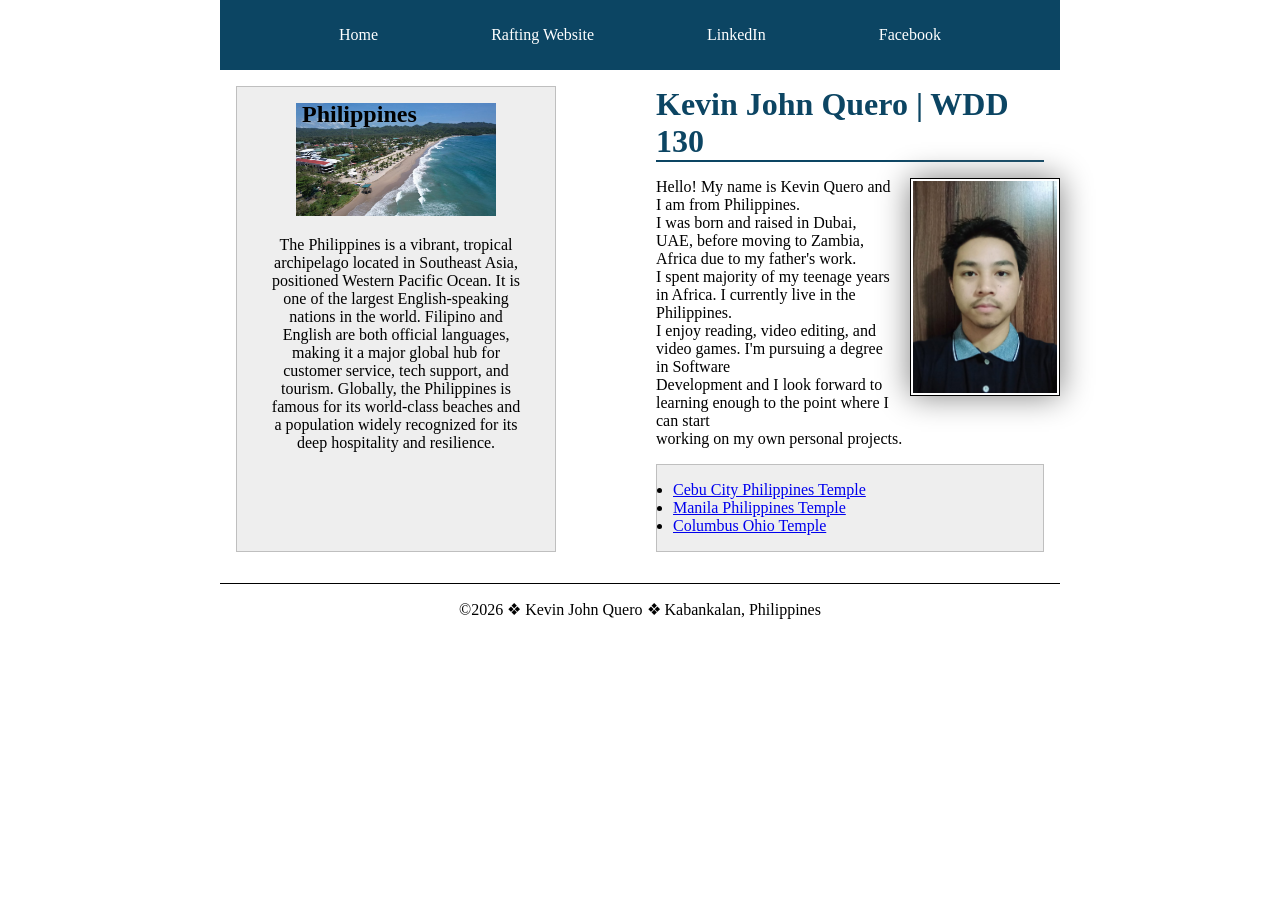
<file: index.html>
<!DOCTYPE html>
<html lang="en-US">

<head>
    <meta charset="utf-8">
    <meta name="viewport" content="width=device-width, initial-scale=1.0">
    <meta name="description"
      content="This is Kevin Quero's Homepage for the BYU-Idaho course WDD130 - Web Fundamentals.">
    <meta name="author" content="Kevin Quero">
    <title>Kevin John Quero | WDD 130</title>
    <link rel="stylesheet" href="styles/styles.css">
</head>

<body>
    <header>
        <nav>
            <a href="#">Home</a>
            <a href="wwr/">Rafting Website</a>
            <a href="https://linkedin.com">LinkedIn</a>
            <a href="https://facebook.com">Facebook</a>
        </nav>
    </header>
    <div class="grid">
        <main>
            <h1>Kevin John Quero | WDD 130</h1>
            <img src="images/profile.jpg" alt="Hello, my name is Kevin Quero" width="200">
            <p>Hello! My name is Kevin Quero and I am from Philippines. <br>I was born and raised in
                Dubai,
                UAE, before moving to Zambia, Africa due to my father's work. <br>I spent majority
                of my
                teenage years in Africa. I currently live in the Philippines. <br>I enjoy reading,
                video
                editing, and video games. I'm pursuing a degree in Software <br>Development and I
                look
                forward to learning enough to the point where I can start <br>working on my own
                personal
                projects.
            </p>
            <ul class="box">
                <li><a href="https://www.churchofjesuschrist.org/temples/details/cebu-city-philippines-temple?lang=eng"
                      target="_blank">Cebu City Philippines Temple</a>
                </li>
                <li><a href="https://www.churchofjesuschrist.org/temples/details/manila-philippines-temple?lang=eng"
                      target="_blank">Manila Philippines Temple</a>
                </li>
                <li><a href="https://www.churchofjesuschrist.org/temples/details/columbus-ohio-temple?lang=eng"
                      target="_blank">Columbus Ohio Temple</a>
                </li>
            </ul>
        </main>
        <aside class="box">
            <h2>Philippines</h2>
            <img src="images/philippines.jpg" alt="Philippines Beach">
            <p>
                The Philippines is a vibrant, tropical archipelago located in Southeast Asia,
                positioned Western Pacific Ocean. It is one of the largest English-speaking
                nations in the world. Filipino and English are both official languages, making
                it a major global hub for customer service, tech support, and tourism.
                Globally, the Philippines is famous for its world-class beaches and a population
                widely recognized for its deep hospitality and resilience.
            </p>
        </aside>
    </div>
    <footer>
        <p>©2026 ❖ Kevin John Quero ❖ Kabankalan, Philippines</p>
    </footer>
</body>

</html>
</file>
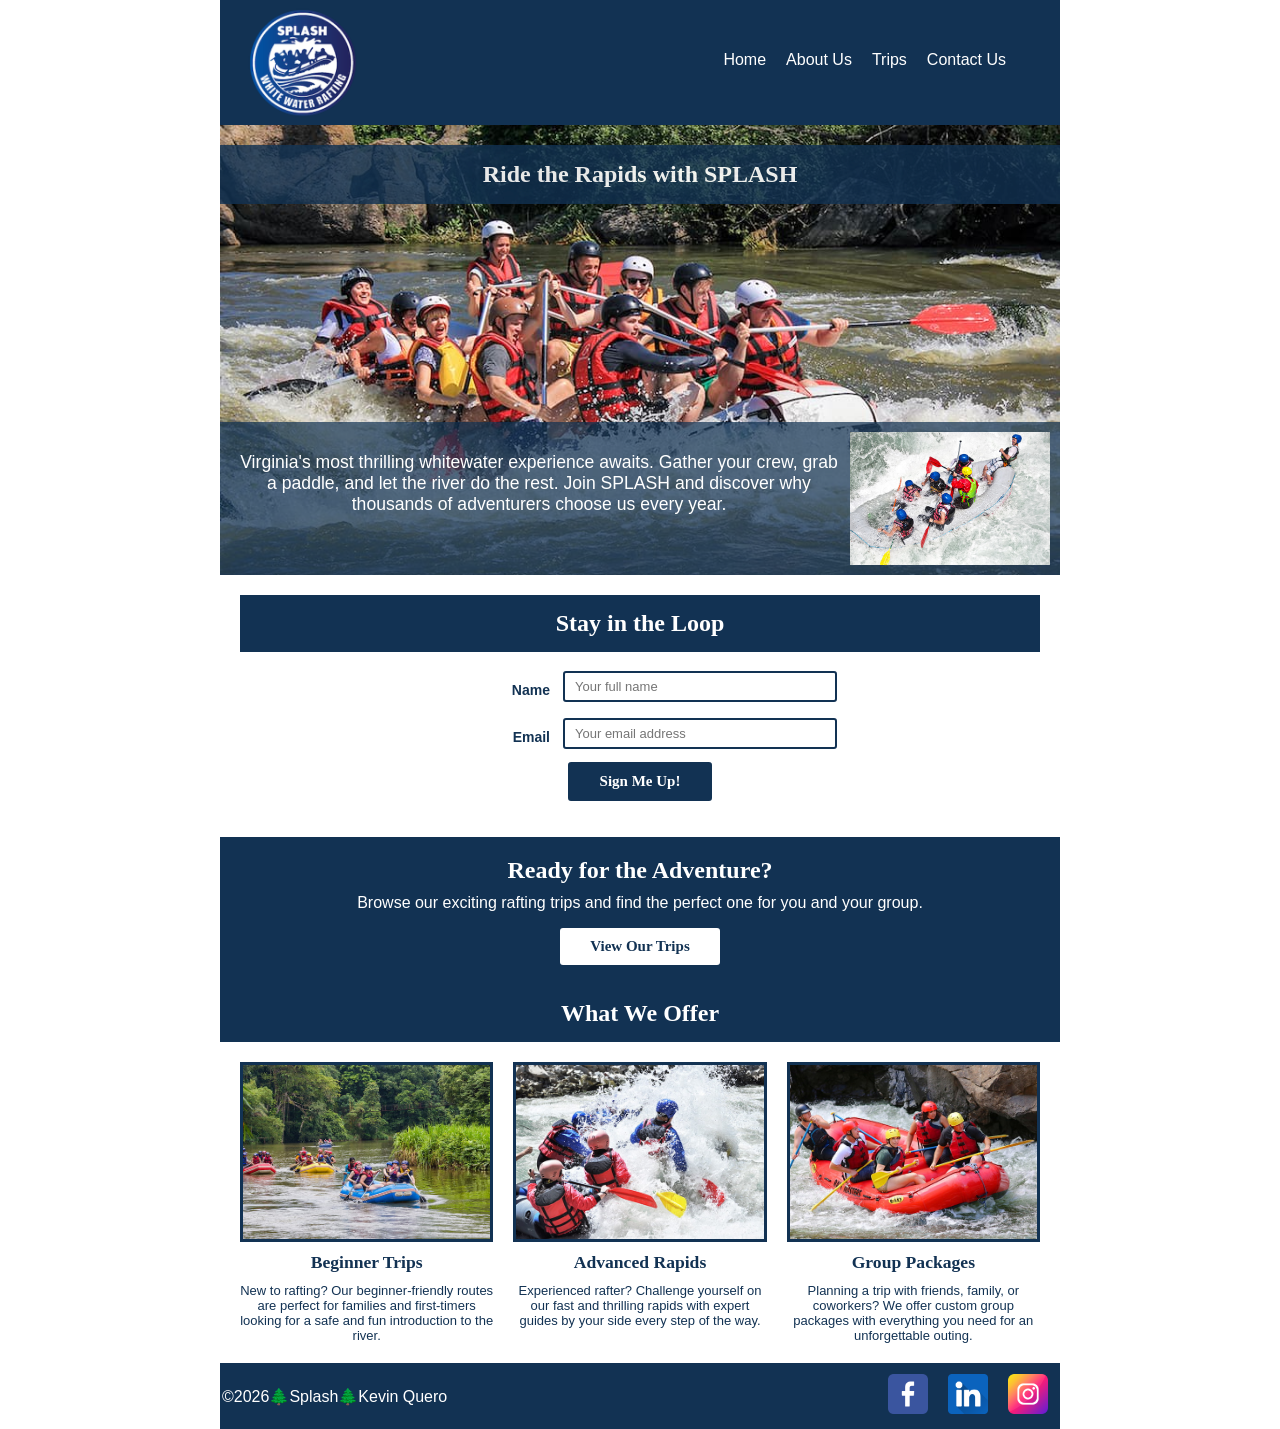
<file: wwr/index.html>
<!DOCTYPE html>
<html lang="en-US">

<head>
    <meta charset="UTF-8">
    <meta name="viewport" content="width=device-width, initial-scale=1.0">
    <meta name="author" content="Kevin Quero">
    <meta name="description"
      content="SPLASH Whitewater Rafting - Experience the thrill of whitewater rafting in Virginia.">
    <link rel="stylesheet" href="styles/rafting.css">
    <title>SPLASH Whitewater Rafting Homepage</title>
</head>

<body>
    <header>
        <img src="images/splash-logo.png" alt="WWR Company Logo">
        <nav>
            <ul>
                <li><a href="index.html">Home</a></li>
                <li><a href="about.html">About Us</a></li>
                <li><a href="trips.html">Trips</a></li>
                <li><a href="contact.html">Contact Us</a></li>
            </ul>
        </nav>
    </header>

    <main>

        <!-- Hero Section -->
        <section class="hero">
            <img src="images/homepage-hero.jpg" alt="Whitewater rafting adventure">
            <h1>Ride the Rapids with SPLASH</h1>
            <article>
                <img src="images/half-day.jpg" alt="Rafters enjoying the river">
                <p>
                    Virginia's most thrilling whitewater experience awaits. Gather your crew, grab a
                    paddle, and let the
                    river do the rest. Join SPLASH and discover why thousands of adventurers choose
                    us every year.
                </p>
            </article>
        </section>

        <!-- Newsletter Section -->
        <section class="newsletter-section">
            <h2>Stay in the Loop</h2>
            <form class="newsletter-form">
                <div class="form-row">
                    <label for="signup-name">Name</label>
                    <input type="text" id="signup-name" name="name" placeholder="Your full name" />
                </div>
                <div class="form-row">
                    <label for="signup-email">Email</label>
                    <input type="email" id="signup-email" name="email"
                      placeholder="Your email address" />
                </div>
                <div class="submit-row">
                    <button type="submit" class="submit-button">Sign Me Up!</button>
                </div>
            </form>
        </section>

        <!-- Call to Action -->
        <section class="cta-section">
            <h2>Ready for the Adventure?</h2>
            <p>Browse our exciting rafting trips and find the perfect one for you and your group.
            </p>
            <a href="trips.html" class="cta-button">View Our Trips</a>
        </section>

        <!-- Grid Content Section -->
        <section class="offerings-section">
            <h2>What We Offer</h2>
            <div class="offerings-grid">
                <div class="offering-item">
                    <img src="images/scenic-float.jpg" alt="Beginner rafting trip">
                    <h3>Beginner Trips</h3>
                    <p>
                        New to rafting? Our beginner-friendly routes are perfect for families and
                        first-timers looking for a safe and fun introduction to the river.
                    </p>
                </div>

                <div class="offering-item">
                    <img src="images/expert-rapids.jpg" alt="Advanced rafting trip">
                    <h3>Advanced Rapids</h3>
                    <p>
                        Experienced rafter? Challenge yourself on our fast and thrilling rapids with
                        expert guides by your side every step of the way.
                    </p>
                </div>

                <div class="offering-item">
                    <img src="images/family-fun.jpg" alt="Group rafting trip">
                    <h3>Group Packages</h3>
                    <p>
                        Planning a trip with friends, family, or coworkers? We offer custom group
                        packages with everything you need for an unforgettable outing.
                    </p>
                </div>
            </div>
        </section>

    </main>

    <footer>
        <p>©️2026🌲Splash🌲Kevin Quero</p>
        <nav class="socialmedia">
            <a href="https://facebook.com">
                <img src="images/facebook-logo.png" alt="Facebook Icon">
            </a>
            <a href="https://linkedin.com">
                <img src="images/linkedin-logo.png" alt="LinkedIn Icon">
            </a>
            <a href="https://instagram.com">
                <img src="images/instagram-logo.png" alt="Instagram Icon">
            </a>
        </nav>
    </footer>
</body>

</html>
</file>
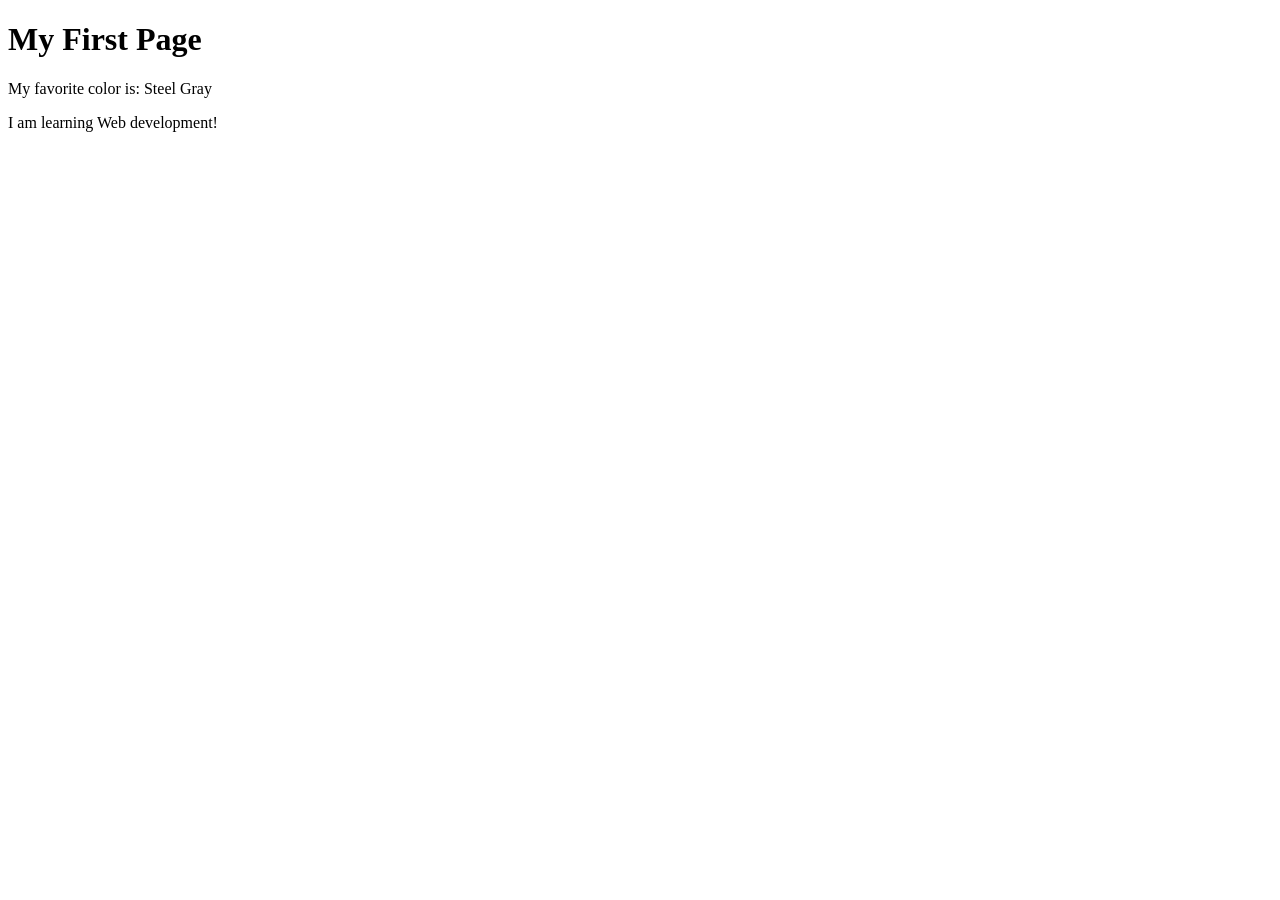
<file: week01/first-page.html>
<!DOCTYPE html>
<html lang="en">

<head>
    <meta charset="UTF-8">
    <meta name="viewport" content="width=device-width, initial-scale=1.0">
    <title>My First Page</title>
</head>

<body>
    <h1>My First Page</h1>
    <p>My favorite color is: Steel Gray</p>
    <p>I am learning Web development!</p>
</body>

</html>
</file>
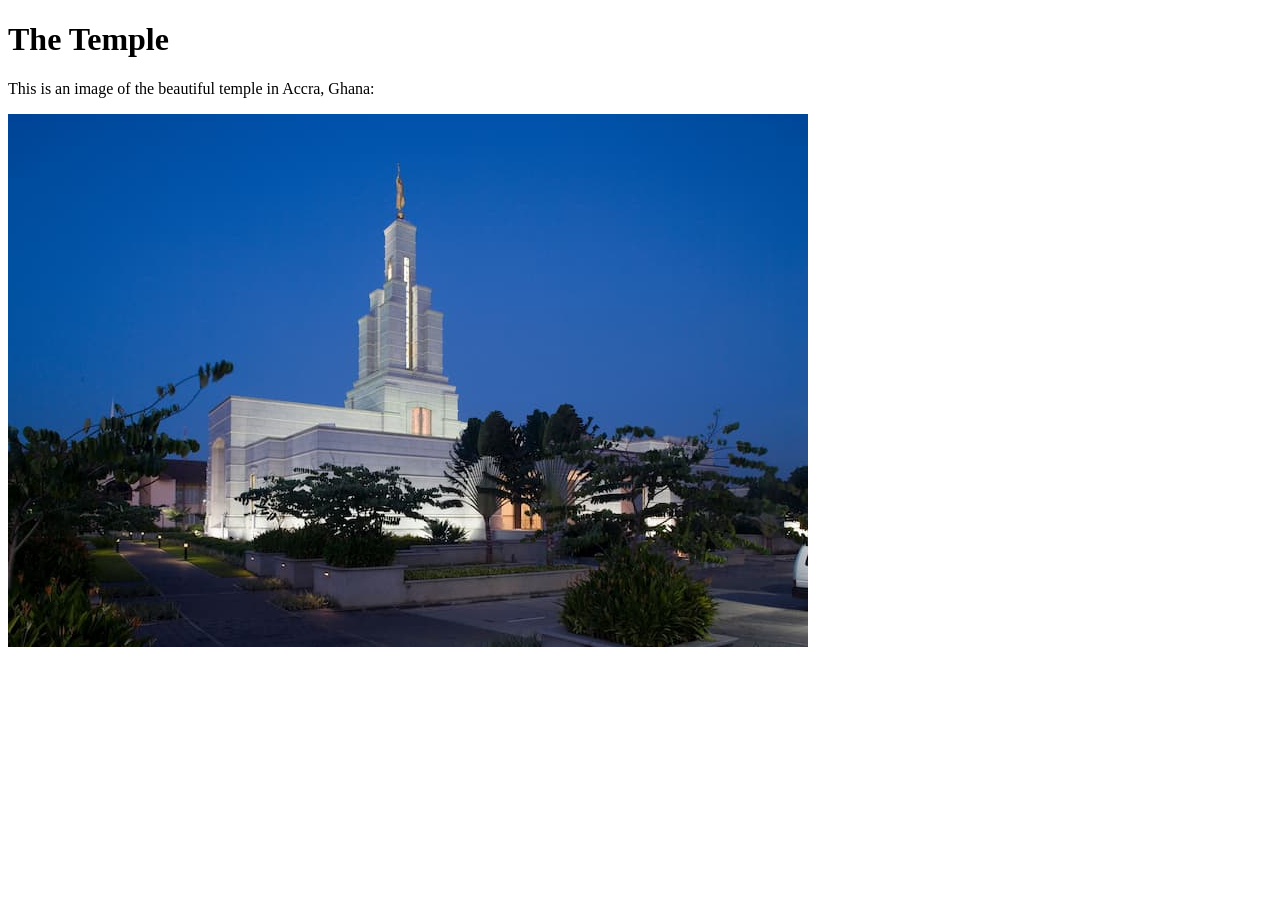
<file: week01/images-solution.html>
<!DOCTYPE html>
<html lang="en">
<head>
    <meta charset="UTF-8">
    <meta name="viewport" content="width=device-width, initial-scale=1.0">
    <title>Temple Image</title>
</head>
<body>
    <h1>The Temple</h1>
    <p>This is an image of the beautiful temple in Accra, Ghana:</p>
    <img src="images/temple-small.jpg" alt="The Accra Ghana Temple">
    
</body>
</html>
</file>
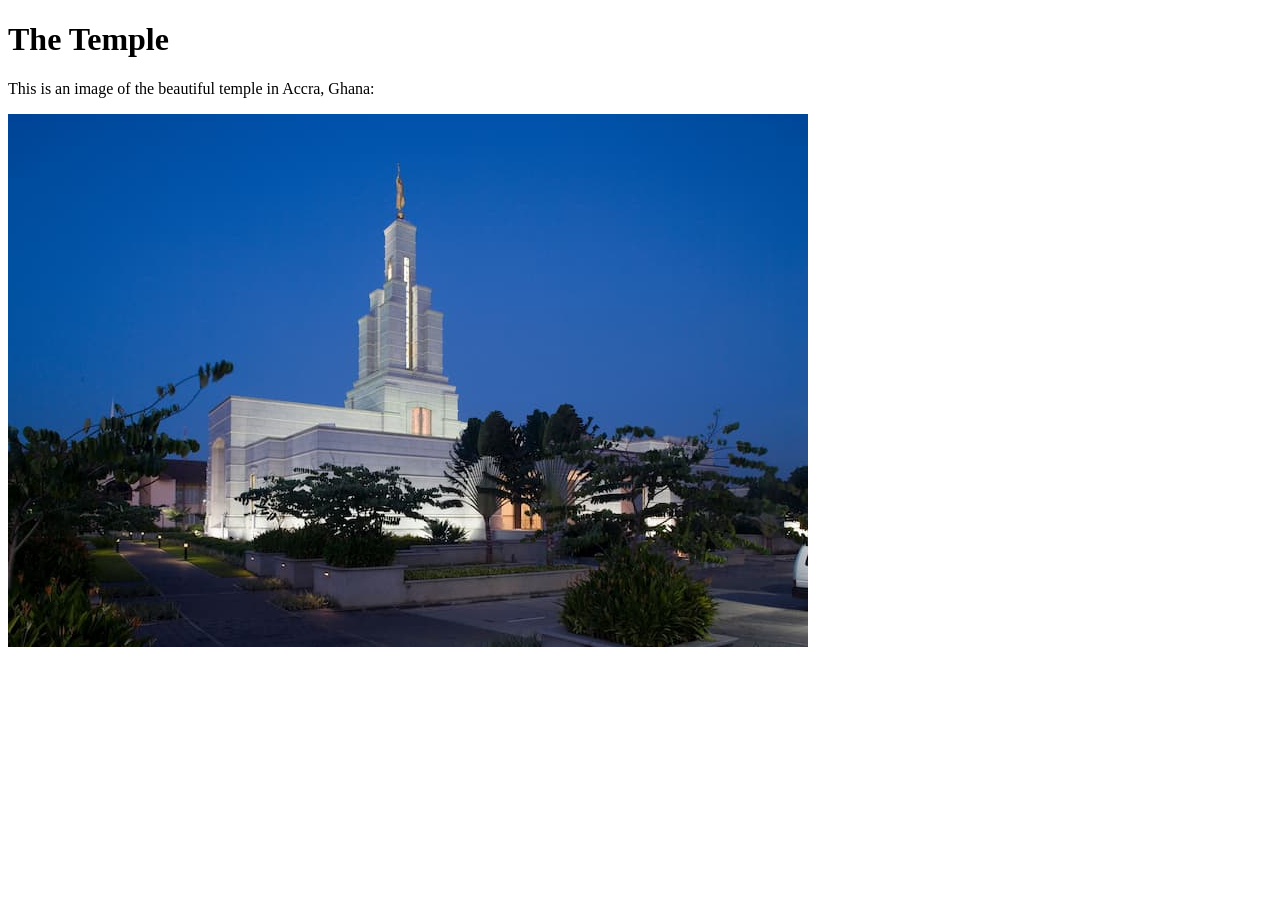
<file: week01/images.html>
<!DOCTYPE html>
<html lang="en">

<head>
    <meta charset="UTF-8">
    <meta name="viewport" content="width=device-width, initial-scale=1.0">
    <title>Temple Image</title>
</head>

<body>
    <h1>The Temple</h1>
    <p>This is an image of the beautiful temple in Accra, Ghana:</p>
    <img src="images/temple-small.jpg" alt="The Accra Ghana Temple">


</body>

</html>
</file>
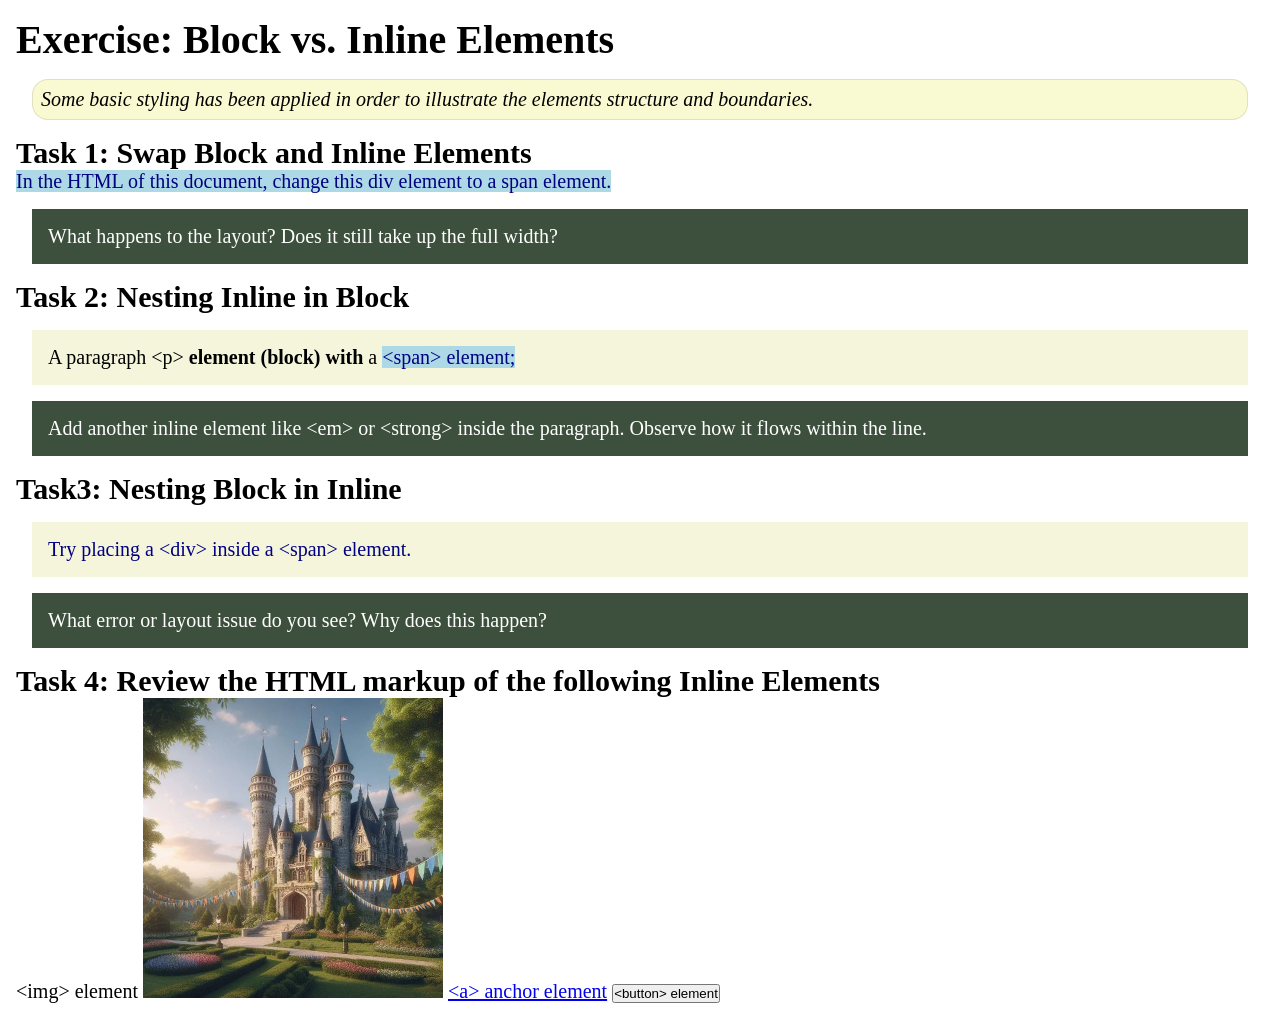
<file: week02/block-vs-inline.html>
<!DOCTYPE html>
<html lang="en">

<head>
    <meta charset="UTF-8">
    <meta name="viewport" content="width=device-width, initial-scale=1.0">
    <title>Exercise: Block vs. Inline Elements</title>
    <link rel="stylesheet" href="styles/block-vs-inline.css">
</head>

<body>
    <main>
        <h1>Exercise: Block vs. Inline Elements</h1>
        <p class="note">Some basic styling has been applied in order to illustrate the elements
            structure and
            boundaries.</p>

        <h2>Task 1: Swap Block and Inline Elements</h2>
        <span>In the HTML of this document, change this div element to a span element.</span>

        <p class="question">What happens to the layout? Does it still take up the full width?</p>

        <h2>Task 2: Nesting Inline in Block</h2>
        <p>A paragraph &lt;p&gt; <strong>element (block) with</strong> a <span>&lt;span&gt;
                element;</span></p>
        <p class="question">Add another inline element like &lt;em&gt; or &lt;strong&gt; inside the
            paragraph. Observe
            how it flows within the line.</p>

        <h2>Task3: Nesting Block in Inline</h2>
        <span>
            <div>Try placing a &lt;div&gt; inside a &lt;span&gt; element.</div>
        </span>
        <p class="question">What error or layout issue do you see? Why does this happen?</p>


        <h2>Task 4: Review the HTML markup of the following Inline Elements</h2>
        &lt;img&gt; element
        <img src="images/castle.webp" alt="placeholder image (images are inline)" width="300"
          height="300">
        <a href="https://churchofjesuschrist.org">&lt;a&gt; anchor element</a>
        <button type="button">&lt;button&gt; element</button>
    </main>
</body>

</html>
</file>
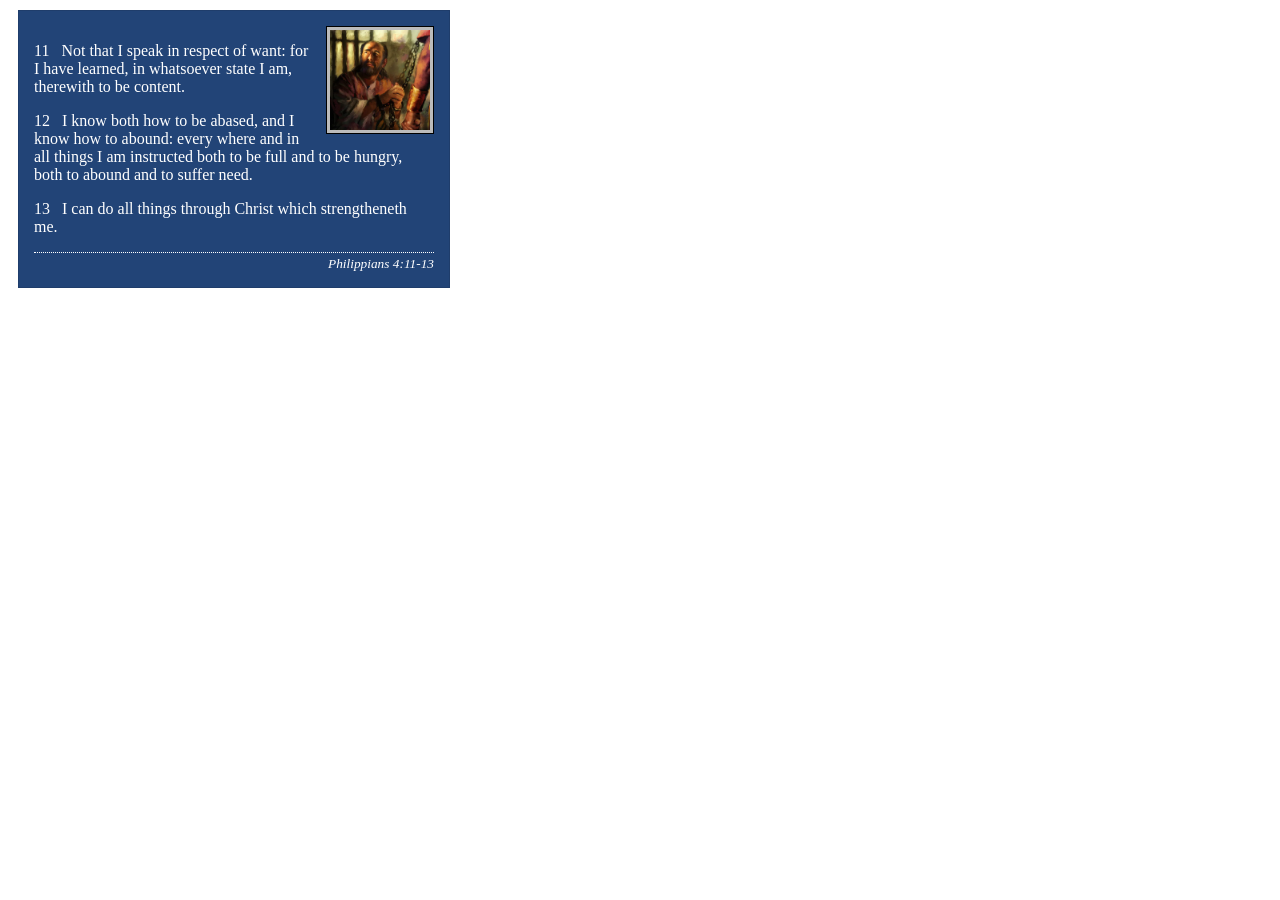
<file: week02/box-model-solution.html>
<!DOCTYPE html>
<html lang="en">
<head>
    <meta charset="UTF-8">
    <meta name="viewport" content="width=device-width, initial-scale=1.0">
    <title>Box Model Activity</title>
    <link rel="stylesheet" href="styles/box-model-solution.css">
</head>
<body>
    <main>
        <div class="callout">
            <img src="images/apostle-paul-imprisoned.webp" alt="Paul the Apostle - Imprisoned in Rome" width="200" height="200">
            <blockquote>
                <p>11 &nbsp; Not that I speak in respect of want: for I have learned, in whatsoever state I am, therewith to be content.</p>
                <p>12 &nbsp; I know both how to be abased, and I know how to abound: every where and in all things I am instructed both to be full and to be hungry, both to abound and to suffer need.</p>
                <p>13 &nbsp; I can do all things through Christ which strengtheneth me.</p>
            </blockquote>
            <cite>Philippians 4:11-13</cite>
        </div>
    </main>
</body>
</html>
</file>
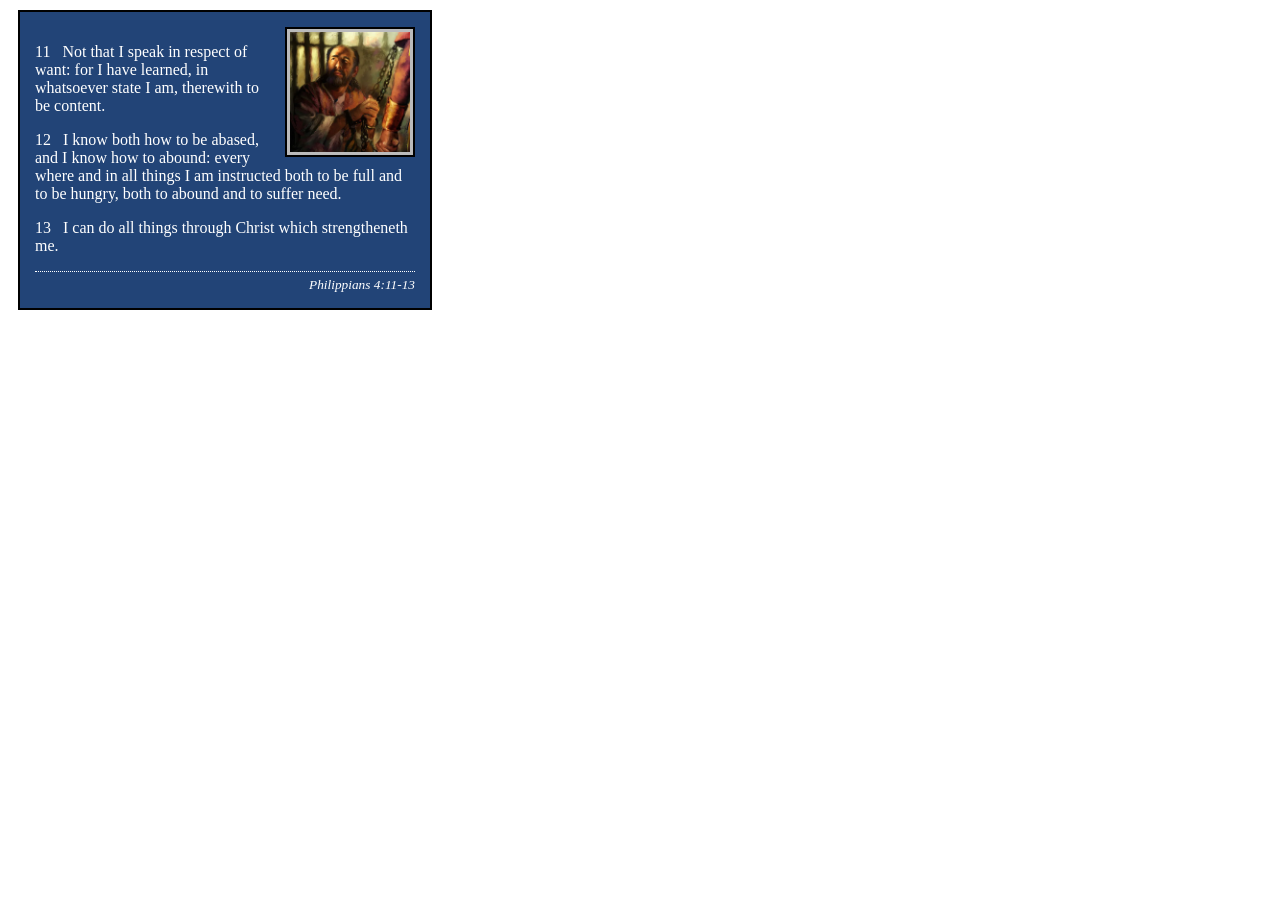
<file: week02/box-model.html>
<!DOCTYPE html>
<html lang="en">

<head>
    <meta charset="UTF-8">
    <meta name="viewport" content="width=device-width, initial-scale=1.0">
    <title>Box Model Activity</title>
    <link rel="stylesheet" href="styles/box-model.css">
</head>

<body>
    <main>
        <div class="callout">
            <img src="images/apostle-paul-imprisoned.webp"
              alt="Paul the Apostle - Imprisoned in Rome" width="200" height="200">
            <blockquote>
                <p>11 &nbsp; Not that I speak in respect of want: for I have learned, in whatsoever
                    state I am, therewith to be content.</p>
                <p>12 &nbsp; I know both how to be abased, and I know how to abound: every where and
                    in all things I am instructed both to be full and to be hungry, both to abound
                    and to suffer need.</p>
                <p>13 &nbsp; I can do all things through Christ which strengtheneth me.</p>
            </blockquote>
            <cite>Philippians 4:11-13</cite>
        </div>
    </main>
</body>

</html>
</file>
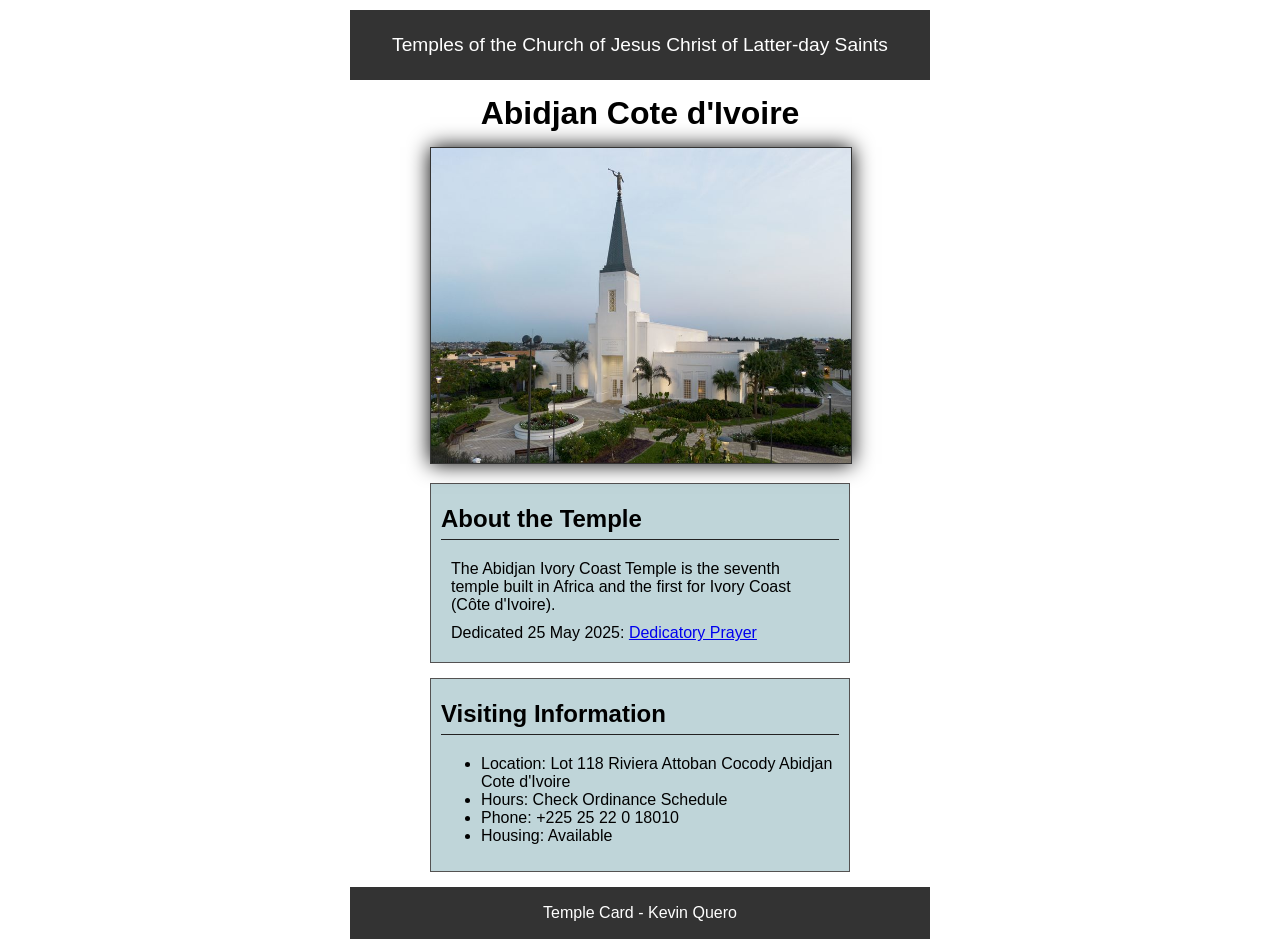
<file: week02/temple.html>
<!DOCTYPE html>
<html lang="en">

<head>
    <meta charset="UTF-8">
    <meta name="viewport" content="width=device-width, initial-scale=1.0">
    <title>Temple Card - Abidjan Cote d'Ivoire</title>
    <link rel="stylesheet" href="styles/temple.css">
</head>

<body>
    <header>
        <p>Temples of the Church of Jesus Christ of Latter-day Saints</p>
    </header>
    <main>
        <h1>Abidjan Cote d'Ivoire</h1>
        <picture>
            <img src="images/abidjan-ivory-coast.jpeg" alt="Abidjan Cote d'Ivoire Temple">
        </picture>
        <section>
            <h2>About the Temple</h2>
            <p>The Abidjan Ivory Coast Temple is the seventh temple built in Africa and the first
                for Ivory Coast (Côte
                d'Ivoire).</p>
            <p>Dedicated 25 May 2025: <a
                  href="https://www.churchofjesuschrist.org/temples/dedicatory-prayer/abidjan-ivory-coast-temple/2025-05-25?lang=eng"
                  target="_blank" rel="noopener noreferrer">Dedicatory Prayer</a></p>
        </section>
        <section>
            <h2>Visiting Information</h2>
            <ul>
                <li>Location: Lot 118 Riviera Attoban Cocody Abidjan Cote d'Ivoire</li>
                <li>Hours: Check Ordinance Schedule</li>
                <li>Phone: +225 25 22 0 18010</li>
                <li>Housing: Available</li>
            </ul>
        </section>
    </main>
    <footer>
        <p>Temple Card - Kevin Quero</p>
    </footer>
</body>

</html>
</file>
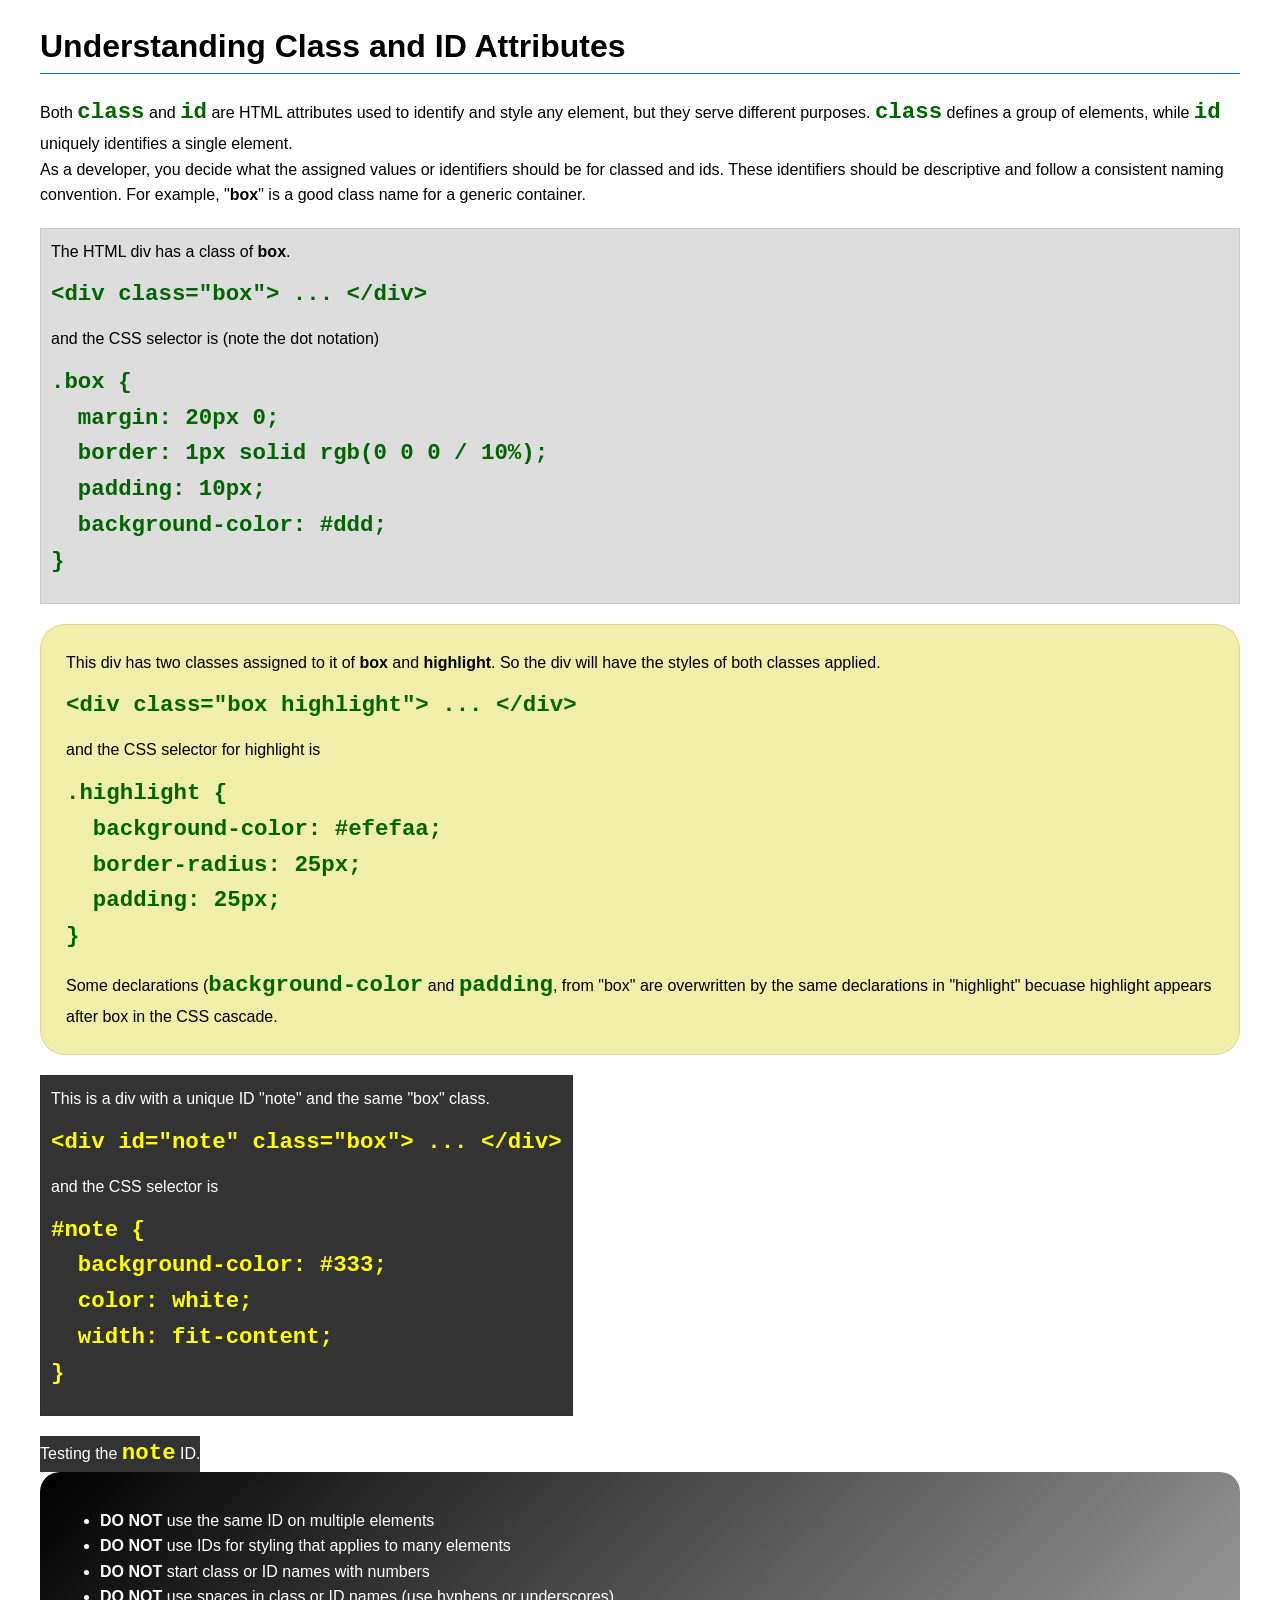
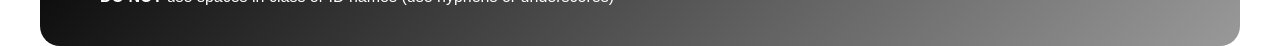
<file: week03/class-and-id.html>
<!DOCTYPE html>
<html lang="en">

<head>
    <meta charset="UTF-8">
    <meta name="viewport" content="width=device-width, initial-scale=1.0">
    <title>Class vs ID Attributes</title>
    <link rel="stylesheet" href="styles/class-and-id.css">
</head>

<body>
    <h1>Understanding Class and ID Attributes</h1>
    <p>Both <code>class</code> and <code>id</code> are HTML attributes used to identify and style any element, but they
        serve different purposes. <code>class</code> defines a group of elements, while <code>id</code> uniquely
        identifies a single element.</p>
    <p>As a developer, you decide what the assigned values or identifiers should be for classed and ids. These
        identifiers should be
        descriptive and follow a consistent naming convention. For example, "<strong>box</strong>" is a good class name
        for a generic container.</p>
    <div class="box">
        <p>The HTML div has a class of <strong>box</strong>.</p>
        <pre><code class="html">&lt;div class="box"&gt; ... &lt;/div&gt;</code></pre>
        and the CSS selector is (note the dot notation)
        <pre><code class="css">.box {
  margin: 20px 0;
  border: 1px solid rgb(0 0 0 / 10%);
  padding: 10px;
  background-color: #ddd; 
}</code></pre>
    </div>

    <div class="box highlight">
        <p>This div has two classes assigned to it of <strong>box</strong> and <strong>highlight</strong>. So the div
            will have the styles of both classes applied.</p>
        <pre><code class="html">&lt;div class="box highlight"&gt; ... &lt;/div&gt;</code></pre>
        and the CSS selector for highlight is
        <pre><code class="css">.highlight {
  background-color: #efefaa;
  border-radius: 25px;
  padding: 25px;
}</code></pre>
<p>Some declarations (<code>background-color</code> and <code>padding</code>, from "box" are overwritten by the same declarations in "highlight" becuase highlight appears after box in the CSS cascade.</p>
    </div>

    <div id="note" class="box">
        <p>This is a div with a unique ID "note" and the same "box" class.</p>
        <pre><code class="html">&lt;div id="note" class="box"&gt; ... &lt;/div&gt;</code></pre>
        and the CSS selector is
        <pre><code class="css">#note {
  background-color: #333;
  color: white;
  width: fit-content;
}</code></pre>
    </div>

    <div id="note">
        <p>Testing the <code>note</code> ID.</p>
    </div>

    <section id="best-practice">
        <ul>
            <li><strong>DO NOT</strong> use the same ID on multiple elements</li>
            <li><strong>DO NOT</strong> use IDs for styling that applies to many elements</li>
            <li><strong>DO NOT</strong> start class or ID names with numbers</li>
            <li><strong>DO NOT</strong> use spaces in class or ID names (use hyphens or underscores)</li>
        </ul>
    </section>




</body>

</html>
</file>
<file: styles/styles.css>
:root {
    --primary-back-color: #0c4563;
}

* {
    margin: 0;
    padding: 0;
    box-sizing: border-box;
}

header,
.grid,
footer {
    max-width: 840px;
    margin: 0 auto;
}

nav {
    background-color: var(--primary-back-color);
    padding: 1rem;
    display: flex;
    justify-content: space-evenly;
    align-items: center;
}

nav a {
    color: white;
    display: block;
    padding: 10px;
    text-decoration: none;
}

h1 {
    color: var(--primary-back-color);
    border-bottom: 2px solid var(--primary-back-color)
}

main img {
    width: 150px;
    height: auto;
    border: 1px solid black;
    padding: 2px;
    box-shadow: 0 0 30px gray;
    float: right;
    margin: 0 0 1rem 1rem;
}

main {
    max-width: 840px;
    grid-column: 2/3;
}

main h1 {
    margin: 1rem;
}

p {
    margin: 1rem;
    padding: 0px;
}

aside {
    width: 20rem;
    text-align: center;
    position: relative;
    grid-column: 1/2;
    grid-row: 1/2;
}

aside img {
    width: 200px;
    height: auto;
}

aside h2 {
    position: absolute;
    top: 14px;
    left: 65px;
}

footer {
    margin-top: 15px;
    border-top: 1px solid #000;
    text-align: center;
}

/* Class Selectors */

.box {
    margin: 1rem;
    border: 1px solid rgb(0 0 0 / 0.2);
    padding: 1rem;
    background-color: #eee;
    color: #000;
}

.grid {
    display: grid;
    grid-template-columns: 1fr 1fr;
}
</file>
<file: wwr/styles/rafting.css>
:root {
    --primary-color: #ffffff;
    --accent1-color: #123253;
    --accent1-color-transparent: rgba(18, 50, 83, 0.9);
    --heading-font: "Times New Roman", "Georgia", serif;
    --body-font: Arial, Helvetica, sans-serif;
}

* {
    margin: 0;
    padding: 0;
    box-sizing: border-box;
}

body {
    font-family: var(--body-font);
    color: var(--accent1-color);
}

header,
main,
footer {
    width: 840px;
    margin: 0 auto;
}

header {
    display: grid;
    grid-template-columns: auto 1fr;
    align-items: center;
    background-color: var(--accent1-color);
    padding: 5px 20px;
    padding-top: 0;
}

nav ul {
    display: flex;
    list-style: none;
    justify-content: flex-end;
}

nav a {
    color: var(--primary-color);
    text-decoration: none;
    padding: 10px;
}

header img {
    width: 120px;
    height: auto;
}

h1,
h2 {
    font-family: var(--heading-font);
    color: var(--primary-color);
}

nav,
p,
section,
article {
    margin: 16px;
    padding: 8px;
}

.socialmedia a {
    text-decoration: none;
}

.hero {
    position: relative;
    overflow: hidden;
    height: 450px;
    margin: 0;
    padding: 0;
}

.hero img {
    display: block;
    width: 100%;
    height: auto;
    object-fit: cover;
}

h1 {
    position: absolute;
    top: 20px;
    width: 100%;
    padding: 16px;
    text-align: center;
    opacity: .9;
    background-color: var(--accent1-color-transparent);
    color: #fff;
}

h2 {
    background-color: var(--accent1-color);
    text-align: center;
    padding: 15px;
}

.hero article {
    position: absolute;
    bottom: 0;
    left: 0;
    background-color: rgba(18, 50, 83, 0.7);
    width: 100%;
    padding: 10px;
    margin: 0;
}

.hero article img {
    width: 200px;
    height: auto;
    float: right;
    margin-left: 10px;
}

.hero article p {
    color: var(--primary-color);
    margin: 0;
    padding-top: 20px;
    font-size: 1.1rem;
    text-align: center;
}

/* History Section */

.history-section h2 {
    background-color: var(--accent1-color);
    color: var(--primary-color);
    text-align: center;
    padding: 15px;
}

.history-container {
    display: grid;
    grid-template-columns: 1fr 1fr 1fr;
    align-items: center;
    padding: 5px;
}

.history-container img {
    width: 300px;
    height: auto;
}

/* Adventure Section */

.adventure-section h2 {
    background-color: var(--accent1-color);
    color: var(--primary-color);
    text-align: center;
    padding: 20px;
}

.adventure-portfolio {
    display: flex;
    justify-content: center;
    padding: 20px;
}

.adventure-portfolio figure {
    text-align: center;
    margin: 5px;
}

.adventure-portfolio img {
    width: 180px;
    height: 120px;
    border: 3px solid var(--accent1-color);
}

/* Footer & Socials */

footer {
    display: flex;
    justify-content: space-between;
    align-items: center;
    background-color: var(--accent1-color);
    padding: 1px 2px;
}

footer p {
    color: var(--primary-color);
    margin: 0;
    padding: 0;
}

nav.socialmedia {
    display: flex;
    margin: 0;
    padding: 0;
}

nav.socialmedia img {
    width: 40px;
    height: auto;
}

/* -------------------------------------------
   CONTACT US PAGE
   ------------------------------------------- */

.contact-header {
    grid-template-columns: auto 1fr;
    grid-template-rows: auto auto;
}

.contact-header nav {
    margin: 0;
    padding: 0;
}

.contact-page-title {
    position: static;
    background-color: var(--accent1-color);
    color: var(--primary-color);
    text-align: center;
    padding: 15px;
    font-size: 2rem;
    margin-top: 20px;
    width: 100%;
    opacity: 1;
}

/* Company info */
.contact-info-section {
    margin: 0;
    padding: 0;
}

.contact-info-block {
    text-align: center;
    padding: 8px 4px 2px;
}

.contact-info-block p {
    margin: 0;
    padding: 2px 0;
    margin-bottom: 1px;
}

.company-name {
    font-weight: bold;
    font-size: 1.2rem;
}

/* Map + Form */
.contact-map-form {
    display: grid;
    grid-template-columns: 1fr 1fr;
    gap: 16px;
    margin: 16px;
    padding: 8px;
}

.contact-map {
    height: 320px;
    border: 3px solid var(--accent1-color);
    overflow: hidden;
}

/* Form */
.contact-form {
    display: flex;
    flex-direction: column;
    gap: 10px;
}

.form-row {
    display: flex;
    align-items: flex-start;
    gap: 10px;
}

.form-row > label {
    width: 110px;
    min-width: 110px;
    font-size: 14px;
    font-weight: bold;
    color: var(--accent1-color);
    padding-top: 6px;
    text-align: right;
}

.form-row input[type="text"],
.form-row input[type="email"],
.form-row textarea {
    flex: 1;
    padding: 6px 10px;
    border: 2px solid var(--accent1-color);
    font-family: var(--body-font);
    font-size: 13px;
    color: #333;
    border-radius: 3px;
    margin: 3px;
}

.form-row textarea {
    height: 90px;
}

.radio-group {
    display: flex;
    flex-direction: column;
    gap: 5px;
    padding-top: 4px;
    margin: 2px;
}

.radio-group label {
    display: flex;
    align-items: center;
    gap: 6px;
    font-size: 13px;
    font-weight: normal;
    color: var(--accent1-color);
    width: auto;
    text-align: left;
    padding-top: 0;
    margin: 2px;
}

.checkbox-row {
    display: flex;
    margin: 10px;
    align-items: center;
    gap: 8px;
    padding-left: 120px;
    font-size: 13px;
    color: var(--accent1-color);
}

.submit-row {
    padding-left: 120px;
}

.submit-button {
    padding: 9px 30px;
    margin-top: 0;
    background-color: var(--accent1-color);
    color: var(--primary-color);
    border: 2px solid var(--accent1-color);
    font-family: var(--heading-font);
    font-size: 15px;
    font-weight: bold;
    cursor: pointer;
    border-radius: 3px;
}

.submit-button:hover {
    background-color: var(--primary-color);
    color: var(--accent1-color);
}

/* Employee section */
.team-section {
    margin: 0;
    padding: 0;
}

.team-grid {
    display: flex;
    justify-content: center;
    gap: 40px;
    padding: 20px 8px;
}

.employee {
    display: flex;
    flex-direction: column;
    align-items: center;
    gap: 6px;
    text-align: center;
}

.employee img {
    width: 160px;
    height: 130px;
    object-fit: cover;
    border: 3px solid var(--accent1-color);
}

.employee-name {
    font-weight: bold;
    font-size: 15px;
    color: var(--accent1-color);
    margin: 0;
    padding: 0;
}

.employee-role {
    font-size: 14px;
    color: #555;
    margin: 0;
    padding: 0;
}

/* -------------------------------------------
   HOMEPAGE
   ------------------------------------------- */

/* Newsletter Section */
.newsletter-section {
    margin: 0;
    padding: 20px;
    text-align: center;
}

.newsletter-form {
    display: flex;
    flex-direction: column;
    gap: 10px;
    width: 400px;
    margin: 16px auto;
    align-items: center;
}

.newsletter-form .form-row {
    width: 100%;
    display: flex;
    align-items: center;
    gap: 10px;
    justify-content: center;
}

.newsletter-form .form-row label {
    width: 50px;
    font-weight: bold;
    font-size: 14px;
    color: var(--accent1-color);
    text-align: right;
}

.newsletter-form .form-row input {
    flex: 1;
    padding: 6px 10px;
    border: 2px solid var(--accent1-color);
    font-family: var(--body-font);
    font-size: 13px;
    color: #333;
    border-radius: 3px;
}

.newsletter-form .submit-row {
    padding-left: 0;
    text-align: center;
}

/* Call to Action Section */
.cta-section {
    text-align: center;
    padding: 20px;
    margin: 0;
    background-color: var(--accent1-color);
}

.cta-section h2 {
    background: none;
    padding: 0 0 10px 0;
}

.cta-section p {
    color: var(--primary-color);
    margin: 0 0 16px 0;
    padding: 0;
}

.cta-button {
    display: inline-block;
    padding: 10px 30px;
    background-color: var(--primary-color);
    color: var(--accent1-color);
    font-family: var(--heading-font);
    font-size: 15px;
    font-weight: bold;
    text-decoration: none;
    border-radius: 3px;
}

/* Offerings Grid Section */
.offerings-section {
    margin: 0;
    padding: 0;
}

.offerings-grid {
    display: grid;
    grid-template-columns: 1fr 1fr 1fr;
    gap: 20px;
    padding: 20px;
}

.offering-item {
    display: flex;
    flex-direction: column;
    align-items: center;
    text-align: center;
    gap: 10px;
}

.offering-item img {
    width: 100%;
    height: 180px;
    object-fit: cover;
    border: 3px solid var(--accent1-color);
}

.offering-item h3 {
    font-family: var(--heading-font);
    color: var(--accent1-color);
    font-size: 1.1rem;
}

.offering-item p {
    font-size: 13px;
    color: var(--accent1-color);
    margin: 0;
    padding: 0;
}

/* -------------------------------------------
   TRIPS PAGE
   ------------------------------------------- */

.trip-section {
    display: grid;
    grid-template-columns: 1fr 1fr;
    gap: 24px;
    margin: 0 0 16px 0;
    padding: 20px;
    align-items: center;
    border-bottom: 2px solid var(--accent1-color);
}

.trip-section img {
    width: 100%;
    height: 250px;
    object-fit: cover;
    border: 3px solid var(--accent1-color);
}

.trip-details h3 {
    font-family: var(--heading-font);
    color: var(--accent1-color);
    font-size: 1.4rem;
    margin-bottom: 10px;
}

.trip-details p {
    font-size: 14px;
    color: var(--accent1-color);
    margin: 0 0 12px 0;
    padding: 0;
}

.trip-info-list {
    list-style: none;
    padding: 0;
    margin: 0;
    font-size: 14px;
    color: var(--accent1-color);
}

.trip-info-list li {
    padding: 3px 0;
    border-bottom: 1px solid #ddd;
}

/* Trips Table */
.trips-table-section {
    margin: 0;
    padding: 0;
}

.trips-table {
    width: 100%;
    border-collapse: collapse;
    margin: 16px 0;
    font-size: 14px;
}

.trips-table th {
    background-color: var(--accent1-color);
    color: var(--primary-color);
    padding: 10px 12px;
    text-align: left;
    font-family: var(--heading-font);
}

.trips-table td {
    padding: 9px 12px;
    border-bottom: 1px solid #ccc;
    color: var(--accent1-color);
}

.trips-table tbody tr:nth-child(even) {
    background-color: #f0f4f8;
}
</file>
<file: week02/styles/block-vs-inline.css>
* {
    margin: 0;
    padding: 0;
}

body {
    font-size: 20px;
    margin: 1rem;
}

p,
div {
    background-color: beige;
    margin: 1rem;
    padding: 1rem;
}

span {
    color: navy;
    background-color: lightblue;
}

code {
    margin: 0;
    padding: 0;
    color: green;
    font-size: 1.2rem;
}

.note {
    font-style: italic;
    background-color: lightgoldenrodyellow;
    border-radius: 1rem;
    border: 1px solid rgb(0 0 0 / 10%);
    margin: 1rem;
    padding: .5rem;
}

.question {
    background-color: #3d503d;
    color: #fff;
}
</file>
<file: week02/styles/box-model-solution.css>
.callout {
    max-width: 400px;
    margin: 10px;
    border: 1px solid rgba(0, 0, 0, .1);
    padding: 15px;
    background-color: #247;
    color: #fff;
}

.callout img {
    float: right;
    margin: 0 0 10px 15px;
    border: 1px solid #000;
    padding: 3px;
    background-color: #bbb;
    width: 100px;
    height: auto;

}

blockquote {
    margin: 0;
}

cite {
    display: block;
    border-top: 1px dotted #fff;
    padding-top: 3px;
    text-align: right;
    font-size: smaller;
}
</file>
<file: week02/styles/box-model.css>
.callout {
    max-width: 380px;
    margin: 10px;
    border: 2px solid #000;
    padding: 15px;
    background-color: #247;
    color: #fff;
}

.callout img {
    float: right;
    margin: 0 0 10px 15px;
    border: 2px solid #000;
    padding: 3px;
    background-color: #bbb;
    width: 120px;
    height: auto;
}

blockquote {
    margin: 0;
}

cite {
    display: block;
    border-top: 1px dotted #fff;
    padding-top: 5px;
    text-align: right;
    font-size: smaller;
}
</file>
<file: week02/styles/temple.css>
body {
    width: 600px;
    margin: auto;
    font-family: Arial, sans-serif;
}

header {
    background-color: #333;
    color: #fff;
    padding: 5px;
    text-align: center;
    font-size: 1.2rem;
    margin: 10px;
}

main {
    width: 70%;
    margin: 0 auto;
    font-size: 1rem;
}

h1 {
    margin: 15px;
    text-align: center;
    font-size: 2rem;
}

h2 {
    border-bottom: 1px solid #222;
    padding-bottom: 6px;
}

img {
    margin: auto;
    width: 100%;
    height: auto;
    border: 1px solid #333;
    box-shadow: 0 0 20px #000;
}

section {
    margin: 15px 0;
    border: 1px solid #545252;
    padding: 1px 10px 10px 10px;
    background-color: #bfd5d9;
}

section p {
    margin: 10px;
}

footer {
    background-color: #333;
    color: #fff;
    padding: 1px;
    text-align: center;
    font-size: 1rem;
    margin: 10px;
}
</file>
<file: week03/styles/class-and-id.css>
body {
    font-family: Arial, sans-serif;
    line-height: 1.6;
    margin: 0;
    padding: 0 40px;
}

h1 {
    border-bottom: 1px solid rgb(0 110 182);
    padding-bottom: 0;
}

p {
    margin: 0;
}

code {
    color: darkgreen;
    font-weight: 700;
    font-size: 1.4rem;
}

/* Class examples - can be reused */

.box {
    margin: 20px 0;
    border: 1px solid rgb(0 0 0 / 10%);
    padding: 10px;
    background-color: #ddd;
    /* this is shorthand for #dddddd */
}

.highlight {
    background-color: #efefaa;
    border-radius: 25px;
    padding: 25px;
}

/* ID examples - should be unique */

#note {
    background-color: #333;
    color: white;
    width: fit-content;
}

#note code {
    color: yellow;
}

#best-practice {
    background: linear-gradient(135deg, #000 0%, #999 100%);
    color: white;
    border-radius: 20px;
    padding: 20px
}
</file>
